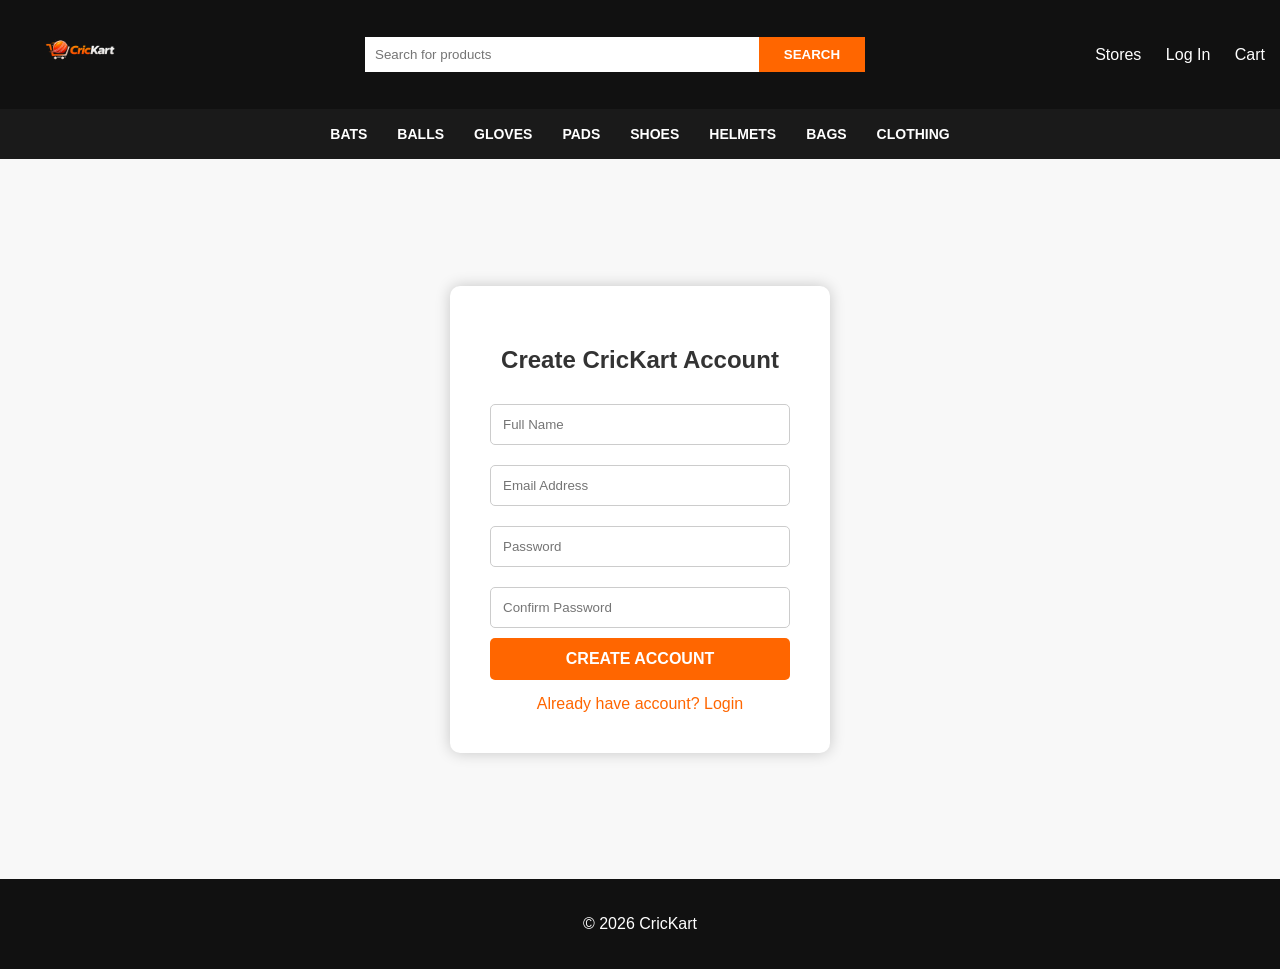
<file: createacc.html>
<!DOCTYPE html>
<html>

<head>

<title>Create Account - CricKart</title>

<link rel="stylesheet" href="homepage.css">

<meta name="viewport" content="width=device-width, initial-scale=1.0">

<style>



.signup-container{

display:flex;
justify-content:center;
align-items:center;
height:80vh;
background:#f8f8f8;

}

.signup-box{

background:white;
padding:40px;
width:380px;
border-radius:10px;
box-shadow:0 0 15px rgba(0,0,0,0.2);
text-align:center;

}

.signup-box h2{

margin-bottom:20px;

}

.signup-box input{

width:100%;
padding:12px;
margin:10px 0;
border:1px solid #ccc;
border-radius:5px;

}

.signup-box button{

width:100%;
padding:12px;
background:#ff6600;
border:none;
color:white;
font-size:16px;
font-weight:bold;
border-radius:5px;
cursor:pointer;

}

.signup-box button:hover{

background:#e65c00;

}

.signup-box a{

display:block;
margin-top:15px;
text-decoration:none;
color:#ff6600;

}

</style>

</head>


<body>



<header>

<div class="top-nav">

<div class="logo">

<img src="logo.png">

</div>


<div class="search-box">

<input type="text" placeholder="Search for products">

<button>SEARCH</button>

</div>


<div class="nav-icons">

<a href="#">Stores</a>

<a href="login.html">Log In</a>

<a href="#">Cart</a>

</div>

</div>


<div class="category-nav">

<a href="#">BATS</a>

<a href="#">BALLS</a>

<a href="#">GLOVES</a>

<a href="#">PADS</a>

<a href="#">SHOES</a>

<a href="#">HELMETS</a>

<a href="#">BAGS</a>

<a href="#">CLOTHING</a>

</div>

</header>



<div class="signup-container">

<div class="signup-box">

<h2>Create CricKart Account</h2>

<form>

<input type="text" placeholder="Full Name" required>

<input type="email" placeholder="Email Address" required>

<input type="password" placeholder="Password" required>

<input type="password" placeholder="Confirm Password" required>

<button type="submit">CREATE ACCOUNT</button>

</form>

<a href="login.html">Already have account? Login</a>

</div>

</div>




<footer>

<p>© 2026 CricKart</p>

</footer>


</body>
</html>
</file>
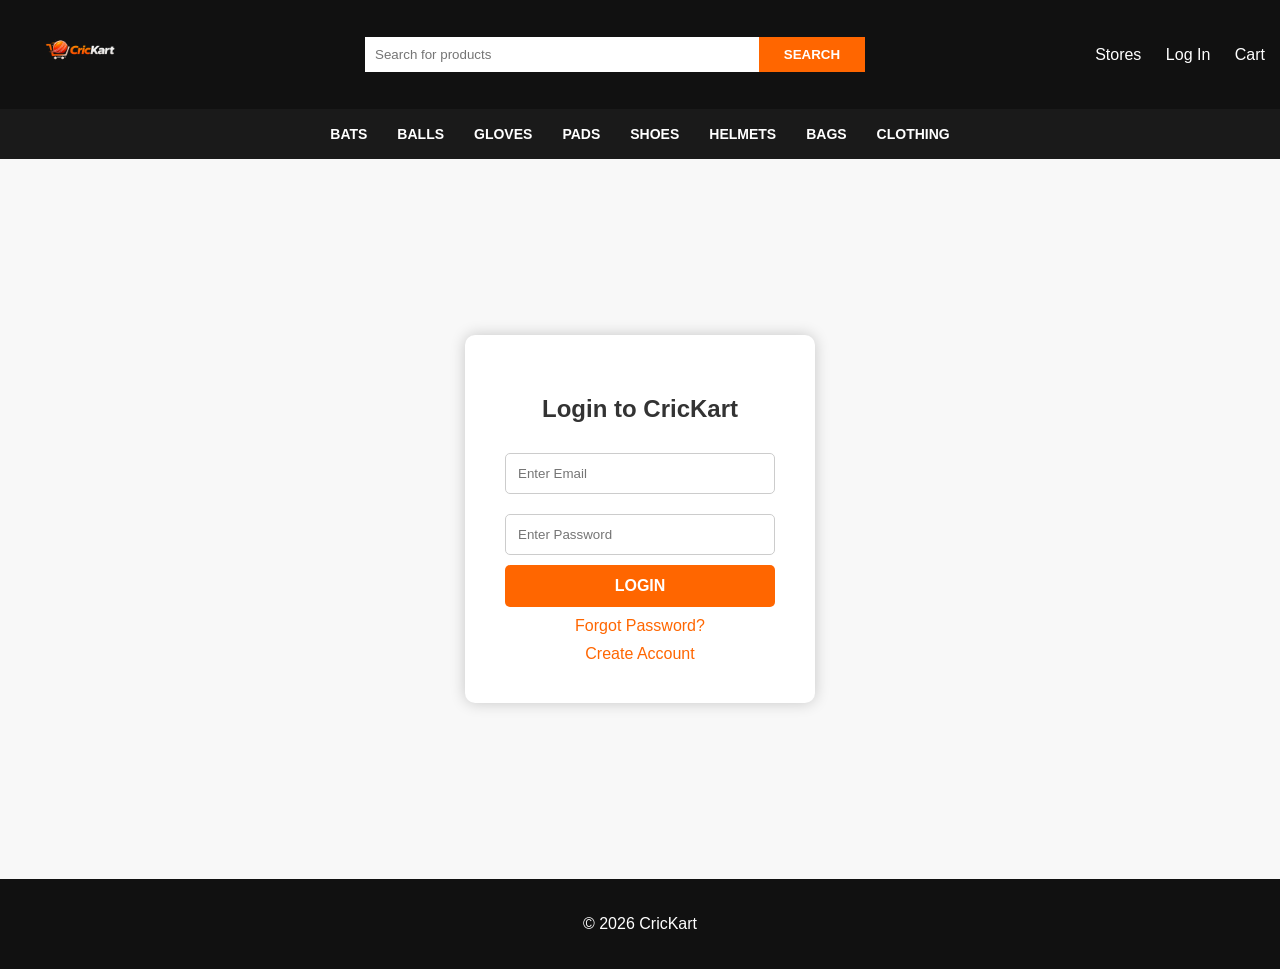
<file: login.html>
<!DOCTYPE html>
<html>

<head>

<title>CricKart Login</title>

<link rel="stylesheet" href="homepage.css">

<meta name="viewport" content="width=device-width, initial-scale=1.0">

<style>

/* LOGIN PAGE ONLY CSS */

.login-container{

display:flex;
justify-content:center;
align-items:center;
height:80vh;
background:#f8f8f8;

}

.login-box{

background:white;
padding:40px;
width:350px;
border-radius:10px;
box-shadow:0 0 15px rgba(0,0,0,0.2);
text-align:center;

}

.login-box h2{

margin-bottom:20px;

}

.login-box input{

width:100%;
padding:12px;
margin:10px 0;
border:1px solid #ccc;
border-radius:5px;

}

.login-box button{

width:100%;
padding:12px;
background:#ff6600;
border:none;
color:white;
font-size:16px;
font-weight:bold;
border-radius:5px;
cursor:pointer;

}

.login-box button:hover{

background:#e65c00;

}

.login-box a{

display:block;
margin-top:10px;
text-decoration:none;
color:#ff6600;

}

</style>

</head>


<body>


<!-- ================= NAVBAR ================= -->

<header>

<div class="top-nav">

<div class="logo">

<img src="logo.png">

</div>


<div class="search-box">

<input type="text" placeholder="Search for products">

<button>SEARCH</button>

</div>


<div class="nav-icons">

<a href="#">Stores</a>

<a href="login.html">Log In</a>

<a href="#">Cart</a>

</div>

</div>



<div class="category-nav">

<a href="#">BATS</a>

<a href="#">BALLS</a>

<a href="#">GLOVES</a>

<a href="#">PADS</a>

<a href="#">SHOES</a>

<a href="#">HELMETS</a>

<a href="#">BAGS</a>

<a href="#">CLOTHING</a>

</div>

</header>


<!-- ================= LOGIN ================= -->

<div class="login-container">

<div class="login-box">

<h2>Login to CricKart</h2>

<form>

<input type="email" placeholder="Enter Email" required>

<input type="password" placeholder="Enter Password" required>

<button type="submit">LOGIN</button>

</form>

<a href="#">Forgot Password?</a>

<a href="createacc.html">Create Account</a>

</div>

</div>



<!-- ================= FOOTER ================= -->

<footer>

<p>© 2026 CricKart</p>

</footer>



</body>
</html>
</file>
<file: homepage.css>
*{
    box-sizing: border-box;
}

body {
    margin: 0;
    font-family: 'Segoe UI', Tahoma, Geneva, Verdana, sans-serif;
    background-color: #f8f8f8;
    color: #333;
}




.top-nav {

    background-color: #111;
    display: flex;
    align-items: center;
    justify-content: space-between;
    padding: 6px 15px;
    flex-wrap: wrap;

}



.logo img{

    width: 140px;
    height: auto;

}



.search-box {

    display: flex;
    width: 40%;
    min-width: 250px;

}

.search-box input {

    width: 100%;
    padding: 10px;
    border: none;
    outline: none;
}

.search-box button {

    padding: 10px 25px;
    background-color: #ff6600;
    border: none;
    color: white;
    font-weight: bold;
    cursor: pointer;
}

.search-box button:hover {

    background-color: #df1e17;
}




.nav-icons a {

    color: white;
    margin-left: 20px;
    text-decoration: none;
    font-weight: 500;
}

.nav-icons a:hover {

    color: #ff6600;
}



.category-nav {

    background-color: #1a1a1a;
    padding: 12px;
    text-align: center;
    display: flex;
    justify-content: center;
    flex-wrap: wrap;

}

.category-nav a {

    color: white;
    margin: 5px 15px;
    text-decoration: none;
    font-size: 14px;
    font-weight: 600;
}

.category-nav a:hover {

    color: #ff6600;
}




.banner {

    width: 90%;

    height: 50vh;

    background-image:
    linear-gradient(rgba(179, 124, 88, 0.4), rgba(0,0,0,0.4)),
    url('backimg1.png');

    background-position: center;
    background-size: cover;
    background-repeat: no-repeat;

    display: flex;
    justify-content: center;
    align-items: center;

    color: rgb(243, 142, 10);

    text-align: center;
}

.offer {

    width: 100%;

    height: 60vh;


    background-position: center;
    background-size: cover;
    background-repeat: no-repeat;

    display: flex;
    justify-content: center;
    align-items: center;

    color: rgb(243, 142, 10);

    text-align: center;
}




.products {

    display: flex;
    flex-wrap: wrap;
    justify-content: center;
    gap: 25px;
    padding: 50px 20px;
}

.card {

    background: white;
    padding: 20px;
    width: 220px;
    text-align: center;
    border-radius: 10px;
    box-shadow: 0 6px 12px rgba(0,0,0,0.1);
    transition: 0.3s;
}

.card:hover {

    transform: translateY(-5px);
}

.card img {

    width: 100%;
    height: auto;
}

.card button {

    background-color: #ff6600;
    color: white;
    border: none;
    padding: 10px;
    margin-top: 10px;
    cursor: pointer;
}

.card button:hover {

    background-color: #e65c00;
}





footer {

    background-color: #111;
    color: white;
    text-align: center;
    padding: 20px;
}





@media screen and (max-width: 768px) {


.top-nav{

flex-direction: column;
gap: 10px;

}


.search-box{

width: 90%;

}


.category-nav{

gap: 10px;

}


.banner{

height: 50vh;

}


.products {

flex-direction: column;
align-items: center;

}

.features{
    flex-direction: column;
    align-items: center;
}

}
</file>
